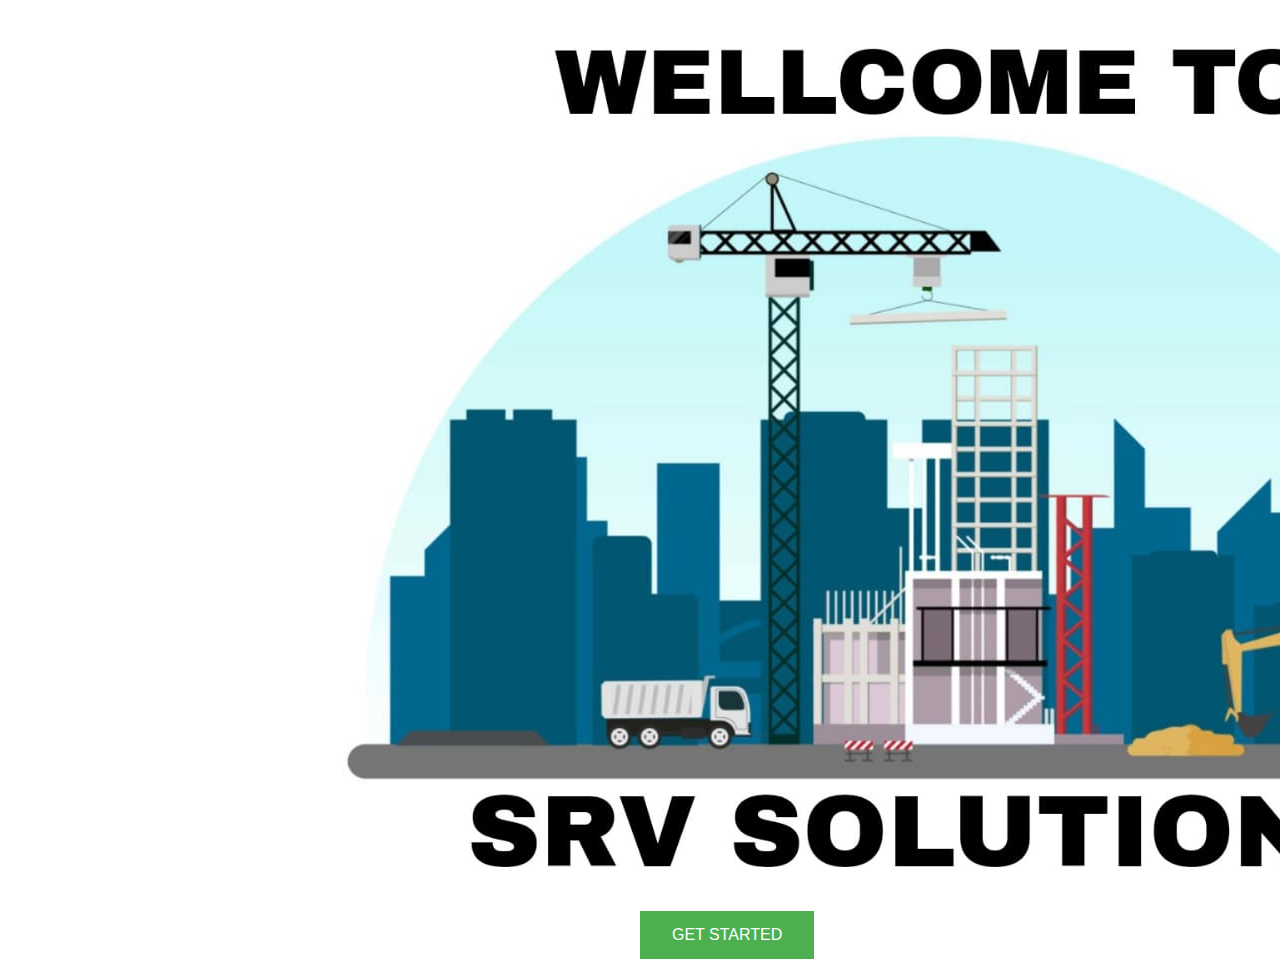
<file: index.html>
<!DOCTYPE html>
<html lang="en">
<head>
    <meta charset="UTF-8">
    <meta name="viewport" content="width=device-width, initial-scale=1.0">
    <link rel="stylesheet" href="css/style2.css">
    <title>SRV SOLUTIONS</title>
</head>
<body>
    <div class="image">
        <img src="images/front.jpeg" alt="LET'S STARTED">

    </div>
    <!-- <button class="button"><a href="inde.html" target="_self"></a></button> -->
    <a href = "inde.html"><button class="button">GET STARTED</button></a>
</body>
</html>
</file>
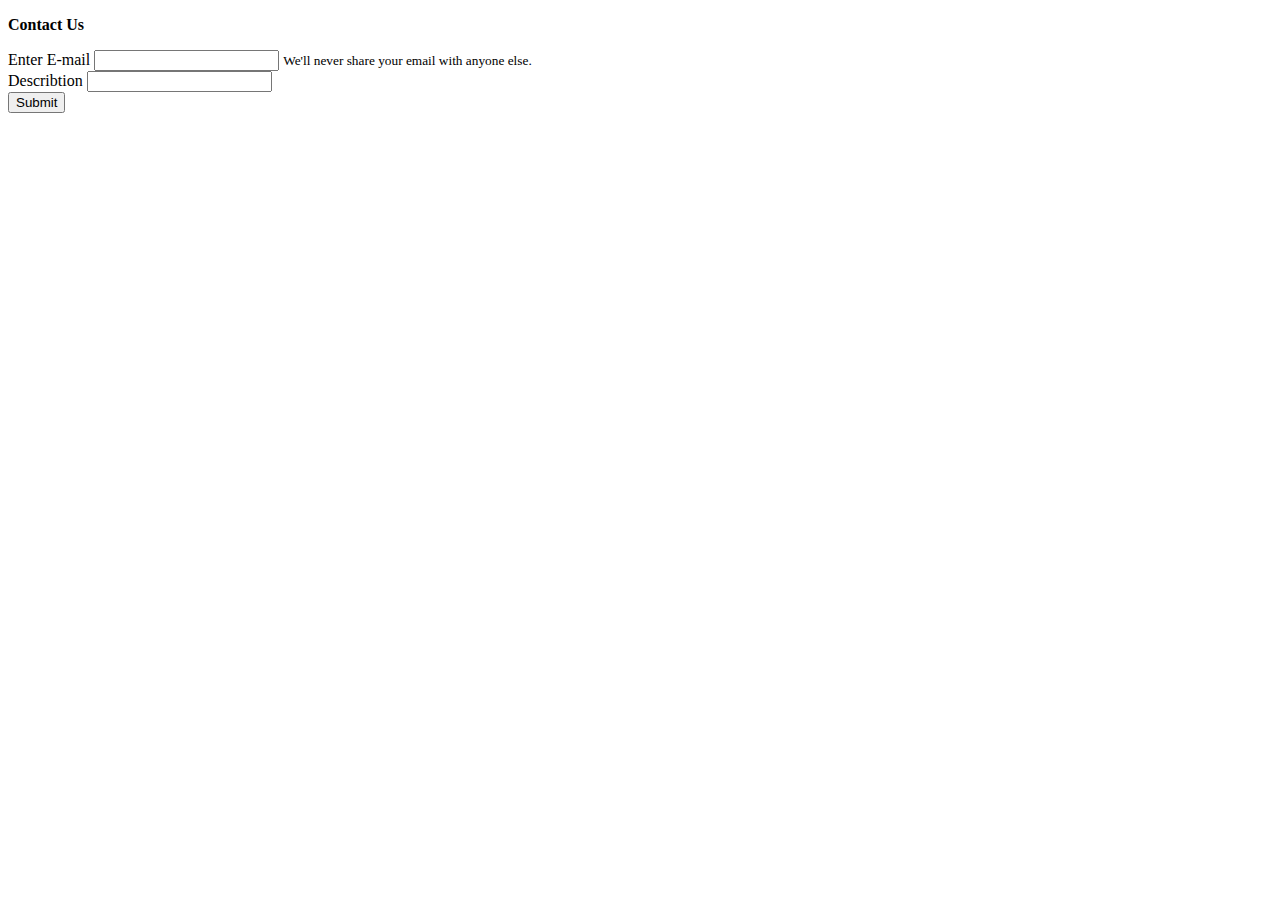
<file: contact.html>
<!DOCTYPE html>
<html>

<head>
  <meta charset="utf-8">
  <meta name="viewport" content="width=device-width">
  <title>Contact us</title>
  <link rel="stylesheet" href="https://cdn.jsdelivr.net/npm/bootstrap@4.6.2/dist/css/bootstrap.min.css"
    integrity="sha384-xOolHFLEh07PJGoPkLv1IbcEPTNtaed2xpHsD9ESMhqIYd0nLMwNLD69Npy4HI+N" crossorigin="anonymous">
  <link href="./css/contact.css" rel="stylesheet" type="text/css" />
</head>

<body>

    <p class="text-center h1 display-1 text-primary " ><b>Contact Us</b></P>
  <div class="container">
    <form>
      <div class="form-group">
        <label for="title">Enter E-mail</label>
        <input type="text" class="form-control" id="title" aria-describedby="emailHelp">
        <small id="emailHelp" class="form-text text-muted">We'll never share your email with anyone else.</small>
      </div>
      <div class="form-group">
        <label for="desc">Describtion</label>
        <input type="text" class="form-control" id="desc">
      </div>
      <div class="form-group form-check">
        <!-- <input type="checkbox" class="form-check-input" id="exampleCheck1"> -->
        <!-- <label class="form-check-label" for="exampleCheck1">Check me out</label> -->
      </div>
      <button id="submit" class="btn btn-primary">Submit</button>
      <!-- <button id="deleteBtn" class="btn btn-danger">Delete</button> -->
    </form>
  </div>
  <div id="todo" class="container">
    <div id="represent" class="container"></div>

  </div>
  <script src="./js/contact.js"></script>

  <!--
  This script places a badge on your repl's full-browser view back to your repl's cover
  page. Try various colors for the theme: dark, light, red, orange, yellow, lime, green,
  teal, blue, blurple, magenta, pink!
  -->
  <script src="https://cdn.jsdelivr.net/npm/jquery@3.5.1/dist/jquery.slim.min.js"
    integrity="sha384-DfXdz2htPH0lsSSs5nCTpuj/zy4C+OGpamoFVy38MVBnE+IbbVYUew+OrCXaRkfj"
    crossorigin="anonymous"></script>
  <script src="https://cdn.jsdelivr.net/npm/bootstrap@4.6.2/dist/js/bootstrap.bundle.min.js"
    integrity="sha384-Fy6S3B9q64WdZWQUiU+q4/2Lc9npb8tCaSX9FK7E8HnRr0Jz8D6OP9dO5Vg3Q9ct"
    crossorigin="anonymous"></script>
  <script src="https://replit.com/public/js/replit-badge-v2.js" theme="dark" position="bottom-right"></script>
</body>

</html>
</file>
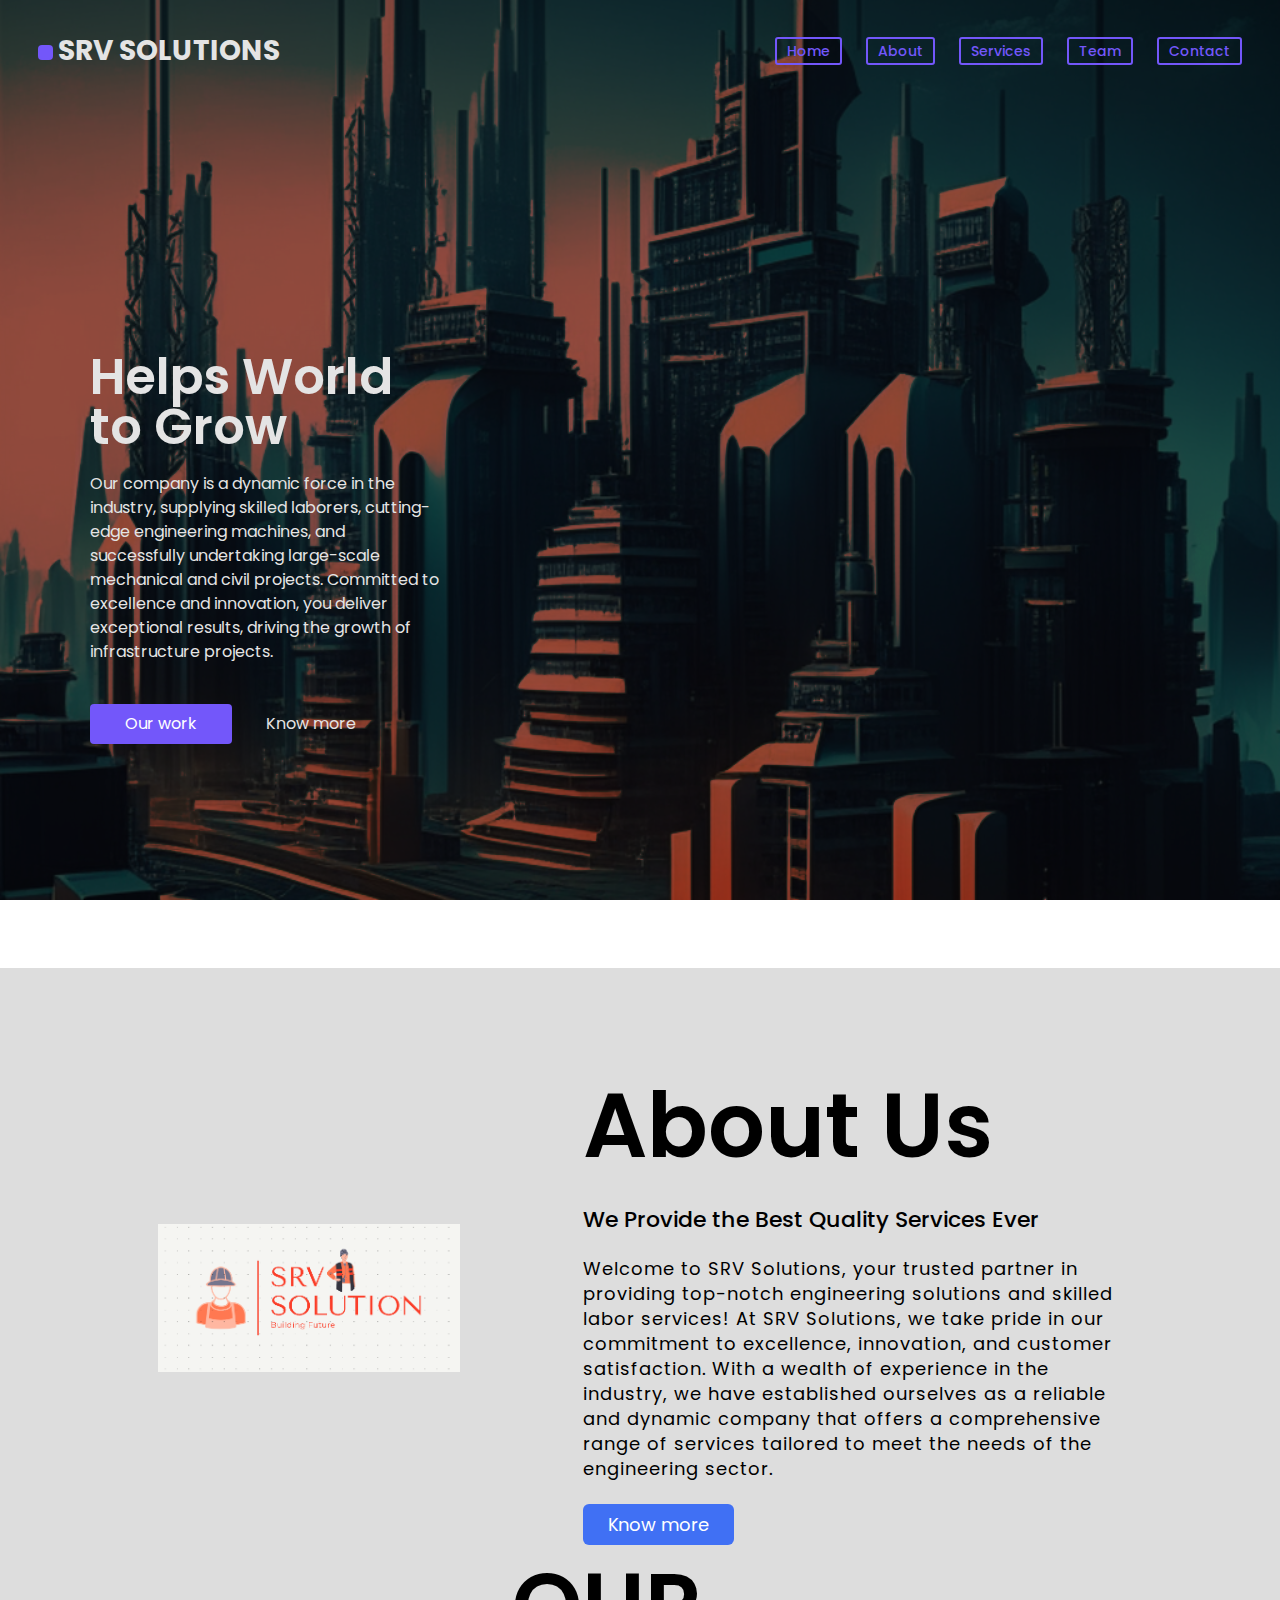
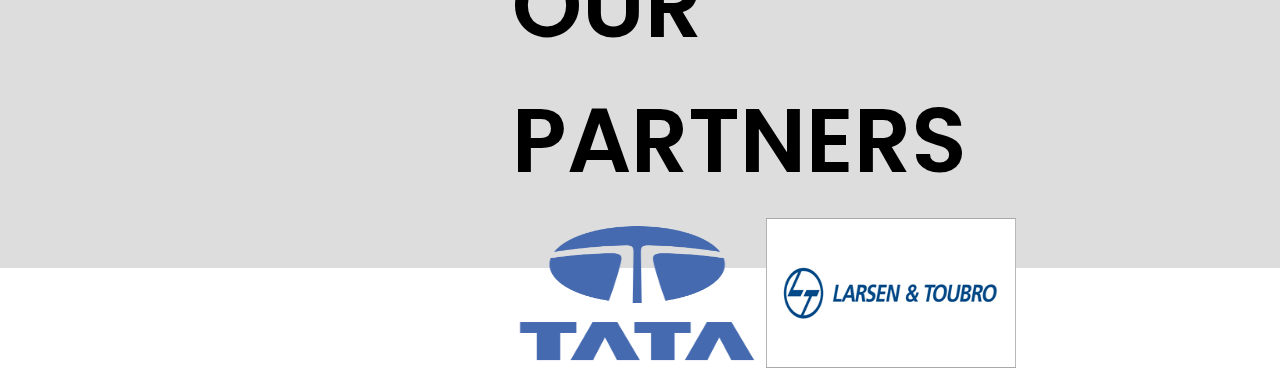
<file: inde.html>
<!DOCTYPE html>
<html>
<head>
	<meta charset="utf-8">
	<meta name="viewport" width="device-width, initial-scale=1">
	<title>SRV SOLUTIONS</title>

	<link rel="stylesheet" type="text/css" href="css/style.css" />

  <link rel="stylesheet" href="https://pro.fontawesome.com/releases/v5.10.0/css/all.css" integrity="sha384-AYmEC3Yw5cVb3ZcuHtOA93w35dYTsvhLPVnYs9eStHfGJvOvKxVfELGroGkvsg+p" crossorigin="anonymous"/>

</head>
<body>

	<section class="hero">
		<header>
			<div class="container">
				<div class="logo">
					<h2><a href="#"><span></span>SRV SOLUTIONS</a></h2>
				</div>
				<nav>
					<div class="hamb">
						<span class="line"></span>
						<span class="line"></span>
						<span class="line"></span>
					</div>

					<ul class="nav-links">
						<li class="active"><a href="#">Home</a></li>
						<li class="active"><a href="#about">About</a></li>
						<li class="active"><a href="work.html" target="_blank">Services</a></li>
						<li class="active"><a href="team.html" target="_blank">Team</a></li>
						<li class="active"><a href="contact.html" target="_self">Contact</a></li>
					</ul>
				</nav>
			</div>
		</header>

		<section class="banner">
			<div class="container">
				<div class="details">
					<h1>Helps World to Grow</h1>
					<p>Our company is a dynamic force in the industry, supplying skilled laborers, cutting-edge engineering machines, and successfully undertaking large-scale mechanical and civil projects. Committed to excellence and innovation, you deliver exceptional results, driving the growth of infrastructure projects.</p>
				</div>
				<div class="cta">
					<a href="work.html" target="_blank">Our work</a>
					<a href="team.html" target="_blank">Know more</a>
				</div>				
			</div>

			<div class="connect">
				<div class="container">					
					<a href="https://srvsolutions.000webhostapp.com/#" target="_blank"><i class="fab fa-dribbble"></i></a>
					<!-- <a href="https://www.instagram.com/mjshofy" target="_blank"><i class="fab fa-instagram"></i></a>
					<a href="https://www.facebook.com/" target="_blank"><i class="fab fa-twitter"></i></a>
					<a href="https://twitter.com/" target="_blank"><i class="fab fa-facebook"></i></a> -->
				</div>
			</div>

		</section>

		
		<section class="about-us">
			<div class="about" id="about">
			  <img src="about.png" class="pic">
			  <div class="text">
				<h2>About Us</h2>
				<h5>We Provide the Best Quality
					Services Ever</h5>
				  <p>Welcome to SRV Solutions, your trusted partner in providing top-notch engineering solutions and skilled labor services! At SRV Solutions, we take pride in our commitment to excellence, innovation, and customer satisfaction. With a wealth of experience in the industry, we have established ourselves as a reliable and dynamic company that offers a comprehensive range of services tailored to meet the needs of the engineering sector.</p>
				<div class="data">
				<a href="team.html" target="_blank" class="hire">Know more</a>
				</div>
			  </div>
			</div>

			<div class="text" id="partner" >
				<h2>OUR PARTNERS</h2>
				<img src="images/Tata_logo.svg.png" width="250px" height="150px">
				<img src="images/ltgrouplogo.jpg" width="250px" height="150px">
			</div>

			
		  </section>
	</section>

	
	
	<script src="js/script.js"></script>

</body>
</html>
</file>
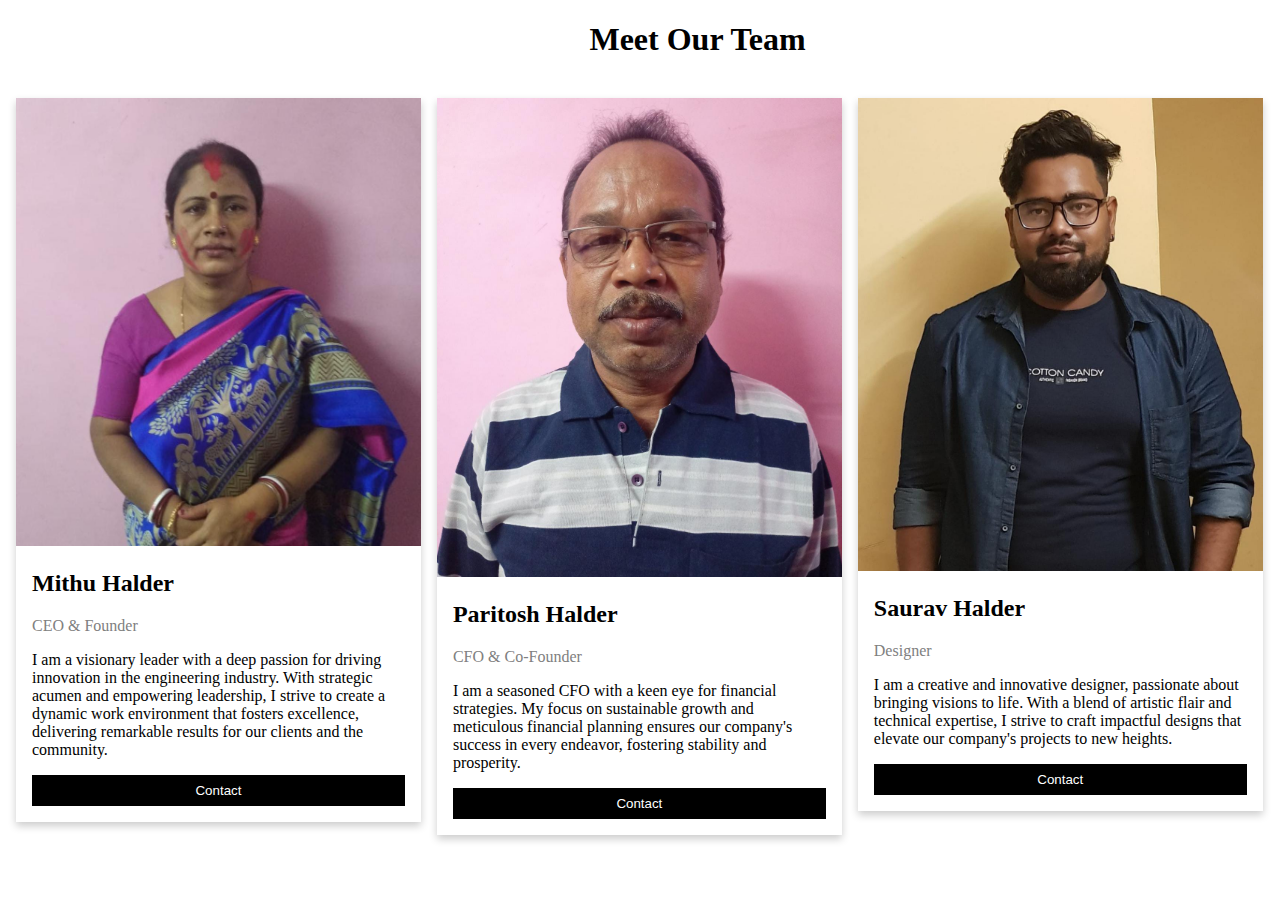
<file: team.html>
<!DOCTYPE html>
<html>
<head>
<meta name="viewport" content="width=device-width, initial-scale=1">
<title>TEAM SRV</title>
<style>
html {
  box-sizing: border-box;
}

*, *:before, *:after {
  box-sizing: inherit;
}

.column {
  float: left;
  width: 33.3%;
  margin-bottom: 16px;
  padding: 0 8px;
}

@media screen and (max-width: 650px) {
  .column {
    width: 100%;
    display: block;
  }
}

.card {
  box-shadow: 0 4px 8px 0 rgba(0, 0, 0, 0.2);
}

.container {
  padding: 0 16px;
}

.container::after, .row::after {
  content: "";
  clear: both;
  display: table;
}

.title {
  color: grey;
}

.button {
  border: none;
  outline: 0;
  display: inline-block;
  padding: 8px;
  color: white;
  background-color: #000;
  text-align: center;
  cursor: pointer;
  width: 100%;
}

.button:hover {
  background-color: #555;
}
#meet{
  margin-left: 46%;
}
</style>
</head>
<body>

<h1 id="meet"><b>Meet Our Team</b></h1>
<!-- <p>Resize the browser window to see the effect.</p> -->
<br>

<div class="row">
  <div class="column">
    <div class="card">
      <img src="./images/mithu.jpeg" alt="Mithu" style="width:100%">
      <div class="container">
        <h2>Mithu Halder</h2>
        <p class="title">CEO & Founder</p>
        <p> I am a visionary leader with a deep passion for driving innovation in the engineering industry. With strategic acumen and empowering leadership, I strive to create a dynamic work environment that fosters excellence, delivering remarkable results for our clients and the community.</p>
        <!-- <p>example@example.com</p> -->
        <p><a href = "mailto: srvsolution446@gmail.com"><button class="button">Contact</button></a></p>
        
      </div>
    </div>
  </div>

  <div class="column">
    <div class="card">
      <img src="./images/pari.jpeg" alt="Pari" style="width:100%">
      <div class="container">
        <h2>Paritosh Halder</h2>
        <p class="title">CFO & Co-Founder</p>
        <p>I am a seasoned CFO with a keen eye for financial strategies. My focus on sustainable growth and meticulous financial planning ensures our company's success in every endeavor, fostering stability and prosperity.</p>
        <!-- <p>example@example.com</p> -->
        <p><a href = "mailto: srvsolution446@gmail.com"><button class="button">Contact</button></a></p>
      </div>
    </div>
  </div>
  
  <div class="column">
    <div class="card">
      <img src="./images/dada.jpeg" alt="Saurav" style="width:100%">
      <div class="container">
        <h2>Saurav Halder</h2>
        <p class="title">Designer</p>
        <p>I am a creative and innovative designer, passionate about bringing visions to life. With a blend of artistic flair and technical expertise, I strive to craft impactful designs that elevate our company's projects to new heights.</p>
        <!-- <p>example@example.com</p> -->
        <p><a href = "mailto: srvsolution446@gmail.com"><button class="button">Contact</button></a></p>
      </div>
    </div>
  </div>
</div>

</body>
</html>
</file>
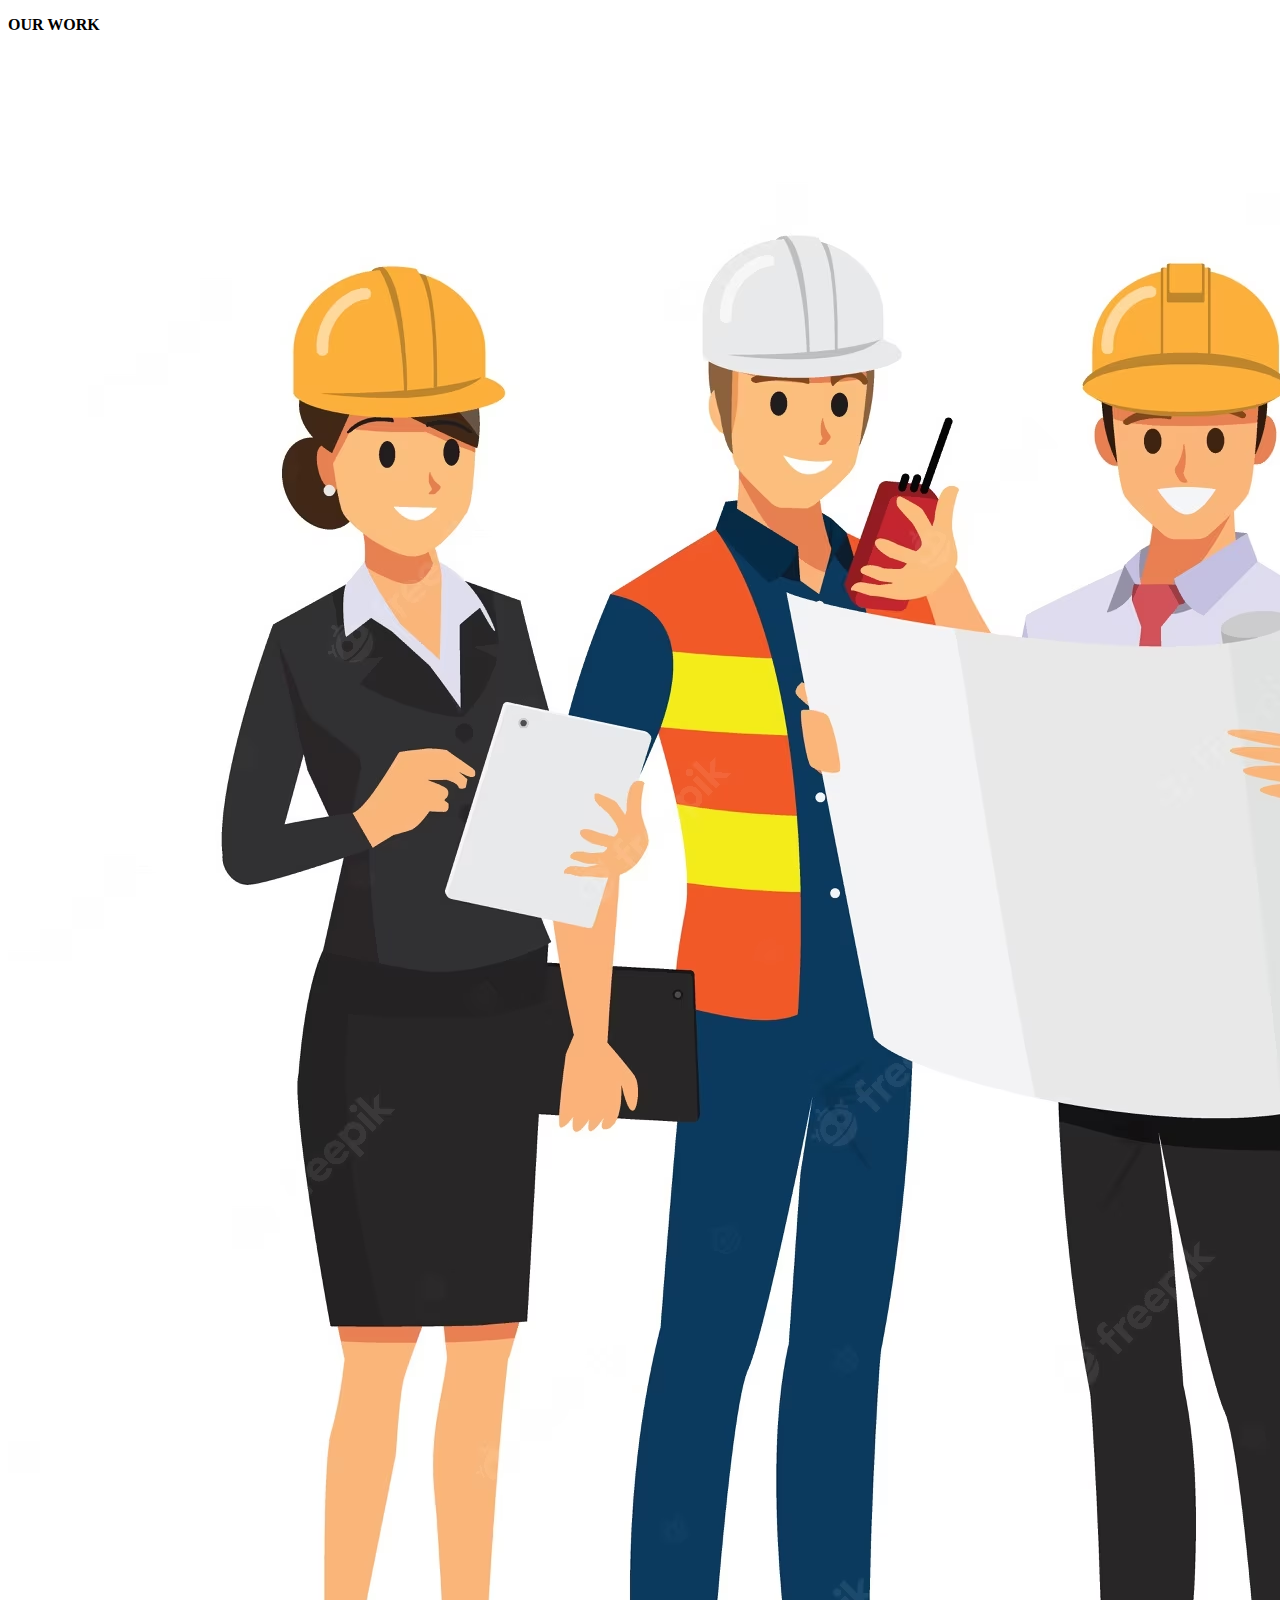
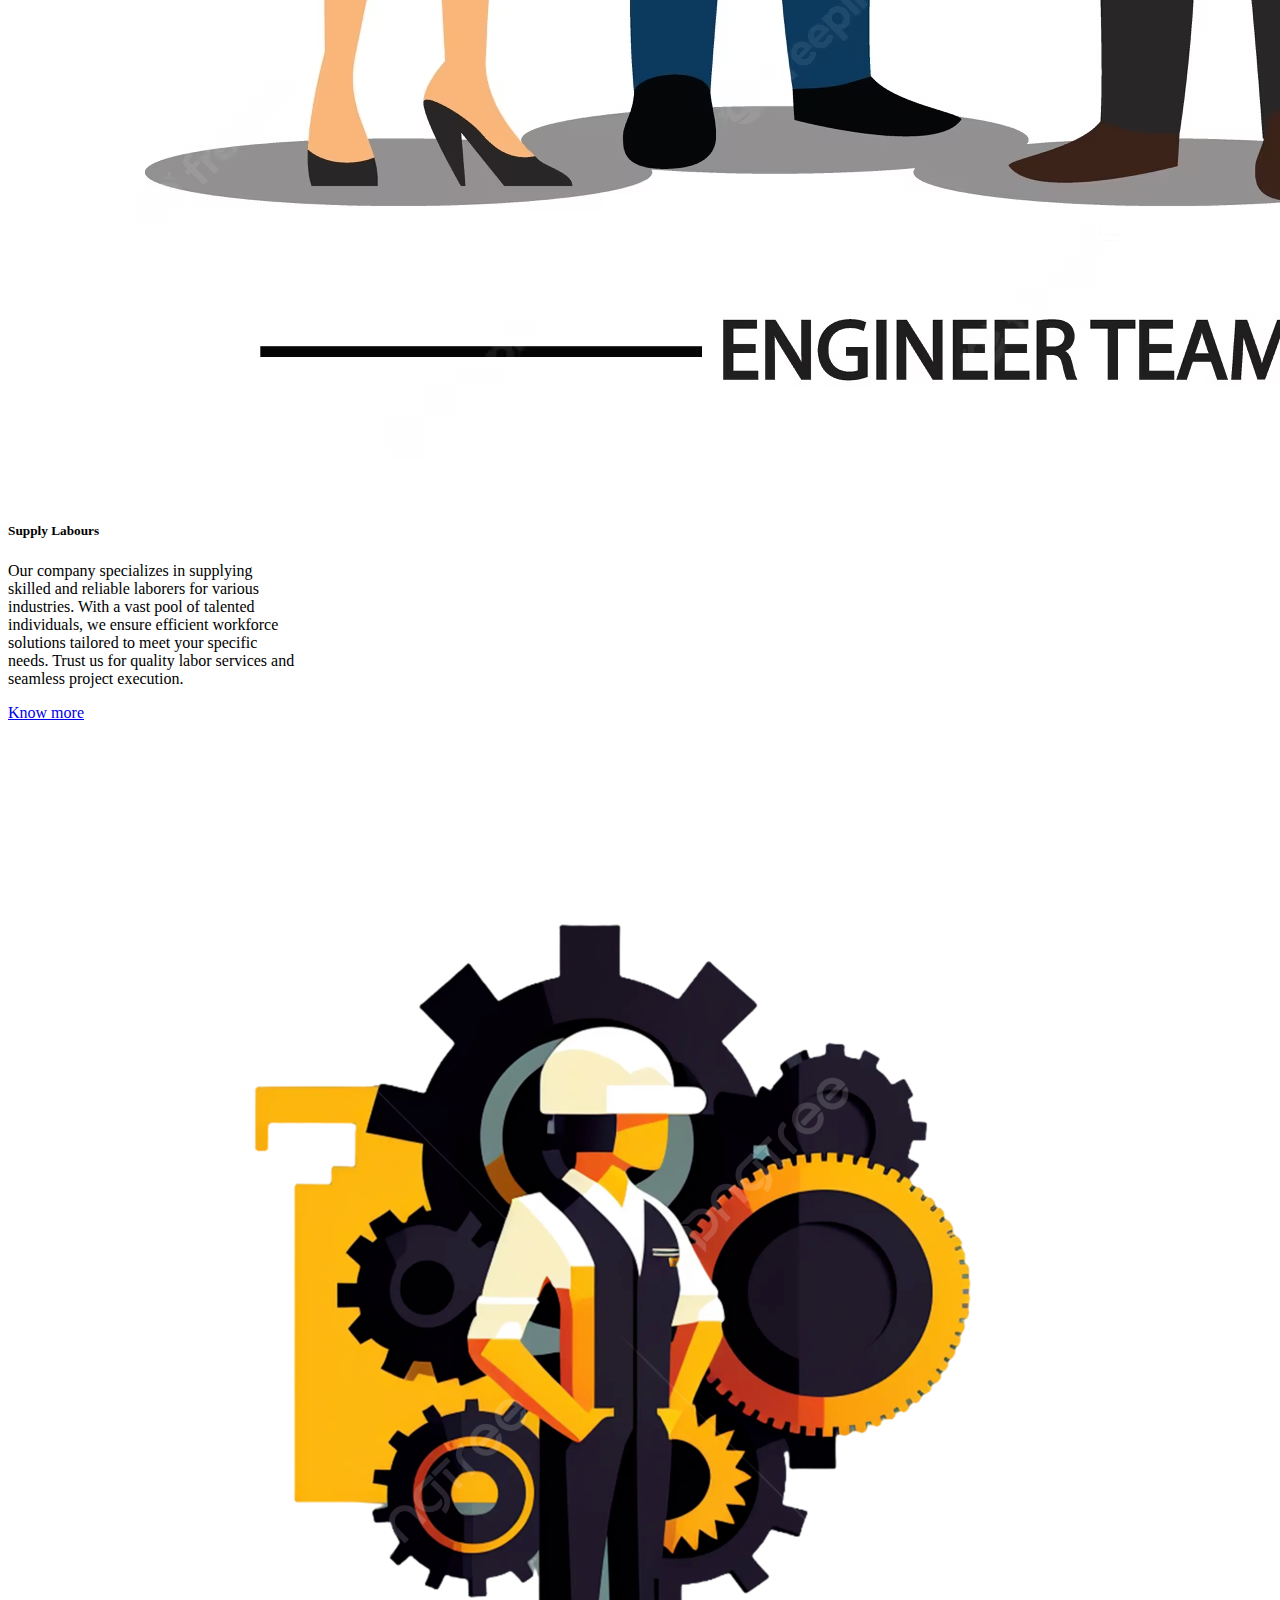
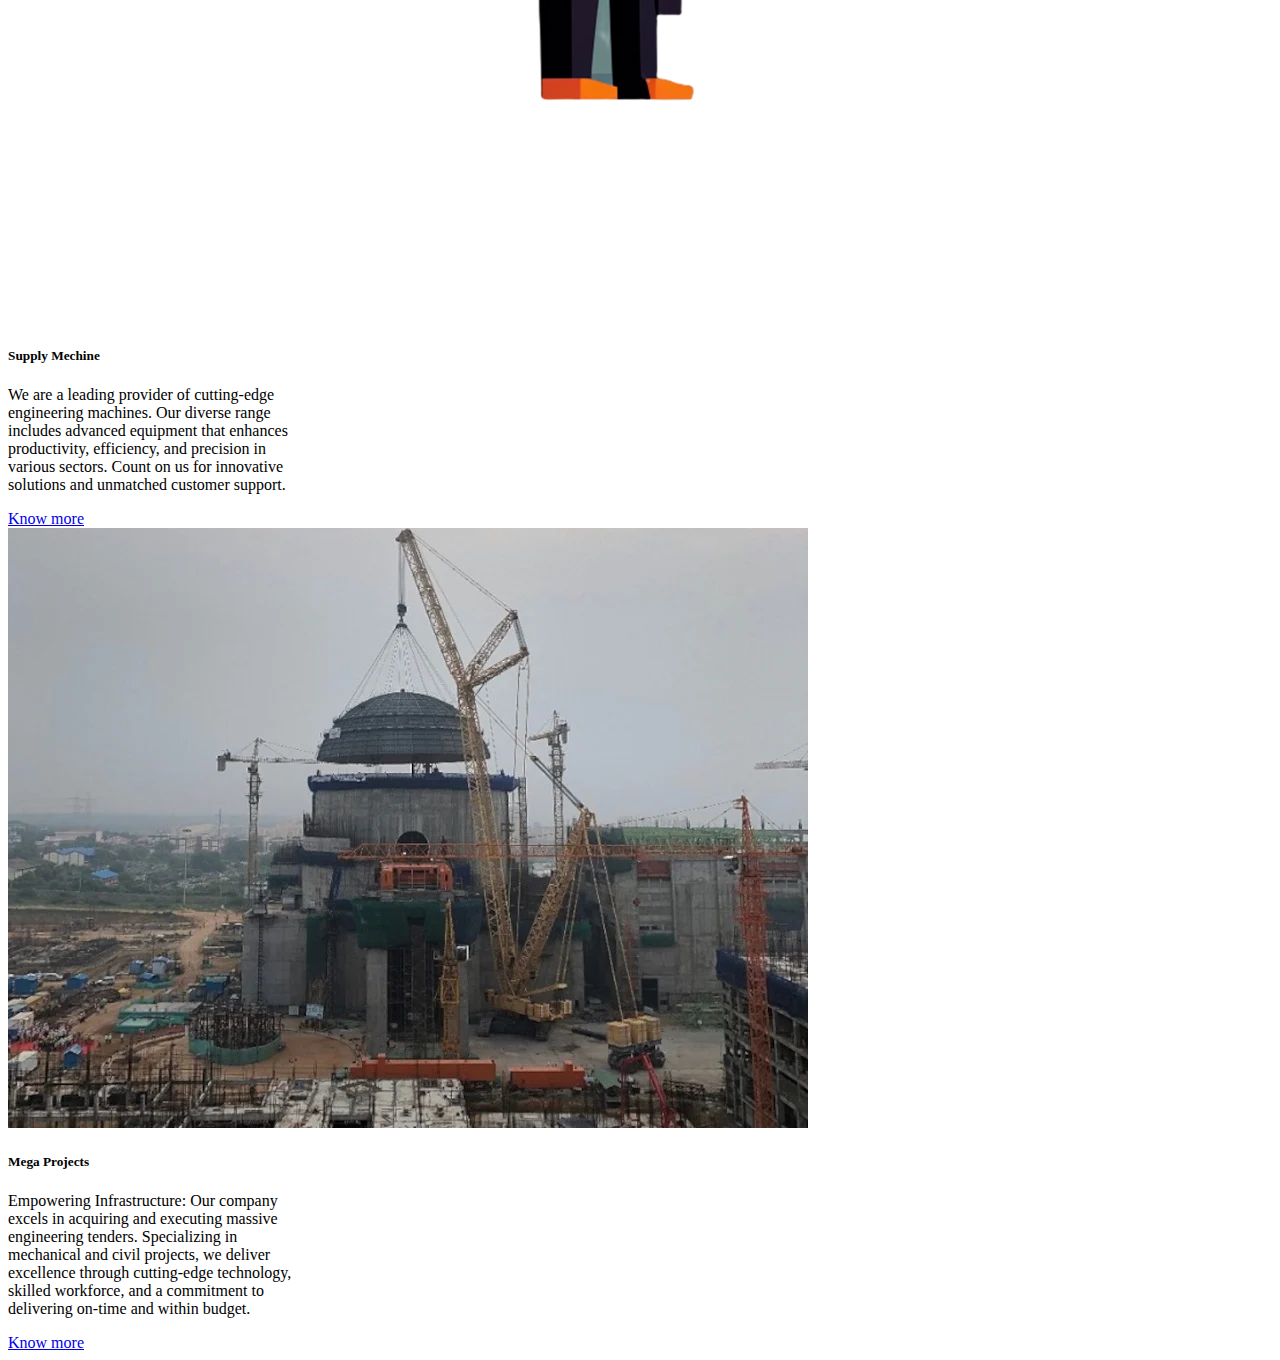
<file: work.html>
<!DOCTYPE html>
<html lang="en">
<head>
    <meta charset="UTF-8">
    <meta name="viewport" content="width=device-width, initial-scale=1.0">
    <link rel="stylesheet" href="./css/work.css">
    <link href="https://cdn.jsdelivr.net/npm/bootstrap@5.3.0/dist/css/bootstrap.min.css" rel="stylesheet" integrity="sha384-9ndCyUaIbzAi2FUVXJi0CjmCapSmO7SnpJef0486qhLnuZ2cdeRhO02iuK6FUUVM" crossorigin="anonymous">
    <title>OUR WORK</title>
</head>
<body>
    <p class="text-center h1 display-1 text-danger " ><b>OUR WORK</b></P>
      
    <div class="d-flex align-items-center justify-content-center wrk">
        <div class="card p-4 m-4" style="width: 18rem;">
            <img src="./images/work_1_pic.avif" class="card-img-top" alt="...">
            <div class="card-body">
              <h5 class="card-title">Supply Labours</h5>
              <p class="card-text">Our company specializes in supplying skilled and reliable laborers for various industries. With a vast pool of talented individuals, we ensure efficient workforce solutions tailored to meet your specific needs. Trust us for quality labor services and seamless project execution.</p>
              <a href="https://www.ilo.org/wcmsp5/groups/public/---dgreports/---dcomm/---publ/documents/publication/wcms_834081.pdf" target="_blank" class="btn btn-primary">Know more</a>
            </div>
          </div>
          <div class="card p-4 m-4 " style="width: 18rem;">
            <img src="./images/work_pic_2.png" class="card-img-top" alt="...">
            <div class="card-body">
              <h5 class="card-title">Supply Mechine</h5>
              <p class="card-text">We are a leading provider of cutting-edge engineering machines. Our diverse range includes advanced equipment that enhances productivity, efficiency, and precision in various sectors. Count on us for innovative solutions and unmatched customer support.</p>
              <a href="https://rdso.indianrailways.gov.in/works/uploads/File/WKS-R-1.pdf" target="_blank" class="btn btn-primary">Know more</a>
            </div>
          </div>
          <div class="card p-4 m-4 " style="width: 18rem;">
            <img src="./images/pic_4_work.webp.webp" class="card-img-top" alt="...">
            <div class="card-body">
              <h5 class="card-title">Mega Projects</h5>
              <p class="card-text">Empowering Infrastructure: Our company excels in acquiring and executing massive engineering tenders. Specializing in mechanical and civil projects, we deliver excellence through cutting-edge technology, skilled workforce, and a commitment to delivering on-time and within budget.</p>
              <a href="https://cag.gov.in/webroot/uploads/download_audit_report/2017/Report_No.38_of_2017_-_Performance_Audit_on_Kudankulam_Nuclear_Power_Project,_Units_I_and_II_Department_of_Atomic_Energy.pdf" target="_blank" class="btn btn-primary">Know more</a>
            </div>
          </div>
    </div>
    <script src="https://cdn.jsdelivr.net/npm/bootstrap@5.3.0/dist/js/bootstrap.bundle.min.js" integrity="sha384-geWF76RCwLtnZ8qwWowPQNguL3RmwHVBC9FhGdlKrxdiJJigb/j/68SIy3Te4Bkz" crossorigin="anonymous"></script>
</body>
</html>
</file>
<file: css/style2.css>
.image{
    margin-left: 10%;
}

.button {
    background-color: #4CAF50; /* Green */
    border: none;
    color: white;
    padding: 15px 32px;
    text-align: center;
    text-decoration: none;
    display: inline-block;
    font-size: 16px;
    margin-left: 50%;
    text-decoration-color: black;
  }
</file>
<file: css/contact.css>
html {
    height: 100%;
    width: 100%;
  }
</file>
<file: css/style.css>
@import url('https://fonts.googleapis.com/css2?family=Poppins:wght@300;400;500;600;700&display=swap');

/*google font*/

* {
	box-sizing: border-box;
	padding: 0;
	margin: 0;
}

body {
	font-family: 'Poppins', sans-serif;
	font-size: 16px;
	font-weight: normal;
	line-height: 1.5;
	width: 100%;
	overflow-x: hidden;
}

h1 {
	line-height: 1.1;
}

/* Ends basic desing */

.container {
	width: 1280px;
	max-width: 100%;
	padding: 0px 3%;
	margin: 0 auto;
}

.hero {
	width: 100%;
	height: 100vh;
	background: url(../nw.png);
	background-color: rgba(114, 9, 23, 0.7);
	background-blend-mode: color-burn;
	background-repeat: no-repeat;
	background-position: left center;
	background-size: cover;
	position: relative;
}

.hero header {
	padding: 30px 0px;
}

.hero header .container {
	display: flex;
	flex-wrap: wrap;
	justify-content: space-between;
	align-items: center;
}

.hero header .logo h2 a {
	text-decoration: none;
	font-size: 28px;
	font-weight: bold;
	color: #e4e4e4;
}

.hero header .logo h2 span {
	display: inline-block;
	width: 15px;
	height: 15px;
	margin-right: 5px;
	border-radius: 4px;
	background: #7357FA;
	vertical-align: middle;
}

.hero header nav ul {
	list-style: none;
}

.hero header nav ul li {
	display: inline-block;
}

.hero header nav ul li a {
	display: inline-block;
	text-decoration: none;
	color: #e4e4e4;
	font-size: 14px;
	font-weight: 500;
	margin-left: 20px;
	border: 2px solid transparent;
	line-height: 1;
	padding: 5px 10px;
	border-radius: 3px;
	transition: .3s color;
}

.hero header nav ul li a:hover {
	color: #947efd;
}

.hero header nav ul li.active a {
	color: #7357FA;
	border: 2px solid #7357FA;
}

.hero .banner {
	margin-top: 250px;
}

.hero .banner .container {	
	padding: 0px 7%;
}

.hero .banner .details {	
	width: 350px;
	margin-bottom: 40px;
	color: #e4e4e4;
}

.hero .banner .details h1 {	
	font-size: 50px;
	font-weight: 600;
	line-height: 1;
	margin-bottom: 20px;
}

.hero .banner .cta a {
	display: inline-block;
	text-decoration: none;
	color: #e4e4e4;
	transition-duration: .3s;
	transition-property: background-color, color;
}

.hero .banner .cta a:first-child {
	margin-right: 30px;
	background: #7357FA;
	padding: 8px 35px;
	border-radius: 4px;
	color: #fff;
}

.hero .banner .cta a:first-child:hover {
	background-color: #5336e2;
}

.hero .banner .cta a:last-child:hover {
	color: #ffffff;
}

.hero .connect {
	margin-top: 200px;
}

.hero .connect .container {
	padding: 0px 3%;
}

.hero .connect .container a {
	display: inline-block;
	font-size: 18px;
	color: #AFB2B2;
	margin-right: 15px;
	transition: .3s color;
}

.hero .connect .container a:hover,
.hero .connect .container a:focus {
	color: #6F6F6F;
}

.hero .connect .container a:nth-child(1):hover {
	color: #DF427E;
}

.hero .connect .container a:nth-child(2):hover {
	color: #813FB2;
}

.hero .connect .container a:nth-child(3):hover {
	color: #5BAFE8;
}

.hero .connect .container a:nth-child(4):hover {
	color: #187CEE;
}


.about-us{
	height: 100vh;
	width: 100%;
	padding: 90px 0;
	background: #ddd;
  }
  .pic{
	height: auto;
	width:  302px;
  }
  .about{
	width: 1130px;
	max-width: 85%;
	margin: 0 auto;
	display: flex;
	align-items: center;
	justify-content: space-around;
  }
  .text{
	width: 540px;
  }
  .text h2{
	font-size: 90px;
	font-weight: 600;
	margin-bottom: 10px;
  }
  .text h5{
	font-size: 22px;
	font-weight: 500;
	margin-bottom: 20px;
  }
  span{
	color: #4070f4;
  }
  .text p{
	font-size: 18px;
	line-height: 25px;
	letter-spacing: 1px;
  }
  .data{
	margin-top: 30px;
  }
  .hire{
	font-size: 18px;
	background: #4070f4;
	color: #fff;
	text-decoration: none;
	border: none;
	padding: 8px 25px;
	border-radius: 6px;
	transition: 0.5s;
  }
  .hire:hover{
	background: #000;
	border: 1px solid #4070f4;
  }
.banner{
	text-emphasis-color: black;
}

#partner{
	margin-left: 40%;
}

#work{
	margin-left: 50%;
}
@media screen and (max-width: 740px) {
	header nav .hamb {
		width: 30px;
		height: auto;
		cursor: pointer;
		position: absolute;
		top: 44px;
		right: 30px;
		z-index: 2;
	}

	header nav .hamb .line {
		display: block;
		width: 100%;
		height: 3px;
		background: #fff;
	}

	header nav .hamb .line:nth-child(2) {
		margin: 5px 0px;
	}

	.hero header nav ul {
		width: 380px;
		background: rgba(28, 28, 28, .95);
		display: block;
		padding: 80px 50px;
		position: absolute;
		right: -380px;
		top: 0px;
		bottom: 0px;
		transition: all .3s ease-out;
	}

	.hero header nav ul li {
		display: block;
	}

	.hero header nav ul li a {
		width: 100%;
		color: #e4e4e4;
		font-size: 18px;
		font-weight: 300;
		margin: 0px 0px 20px;
		border: 2px solid transparent;
		line-height: 1;
		padding: 7px 10px;
	}

	.hero header nav ul.open {
		right: 0px;
	}
	
}
</file>
<file: css/work.css>
.wrk{
   margin-top: 5%;
}
h1{
   font-size: 500px;
}
</file>
